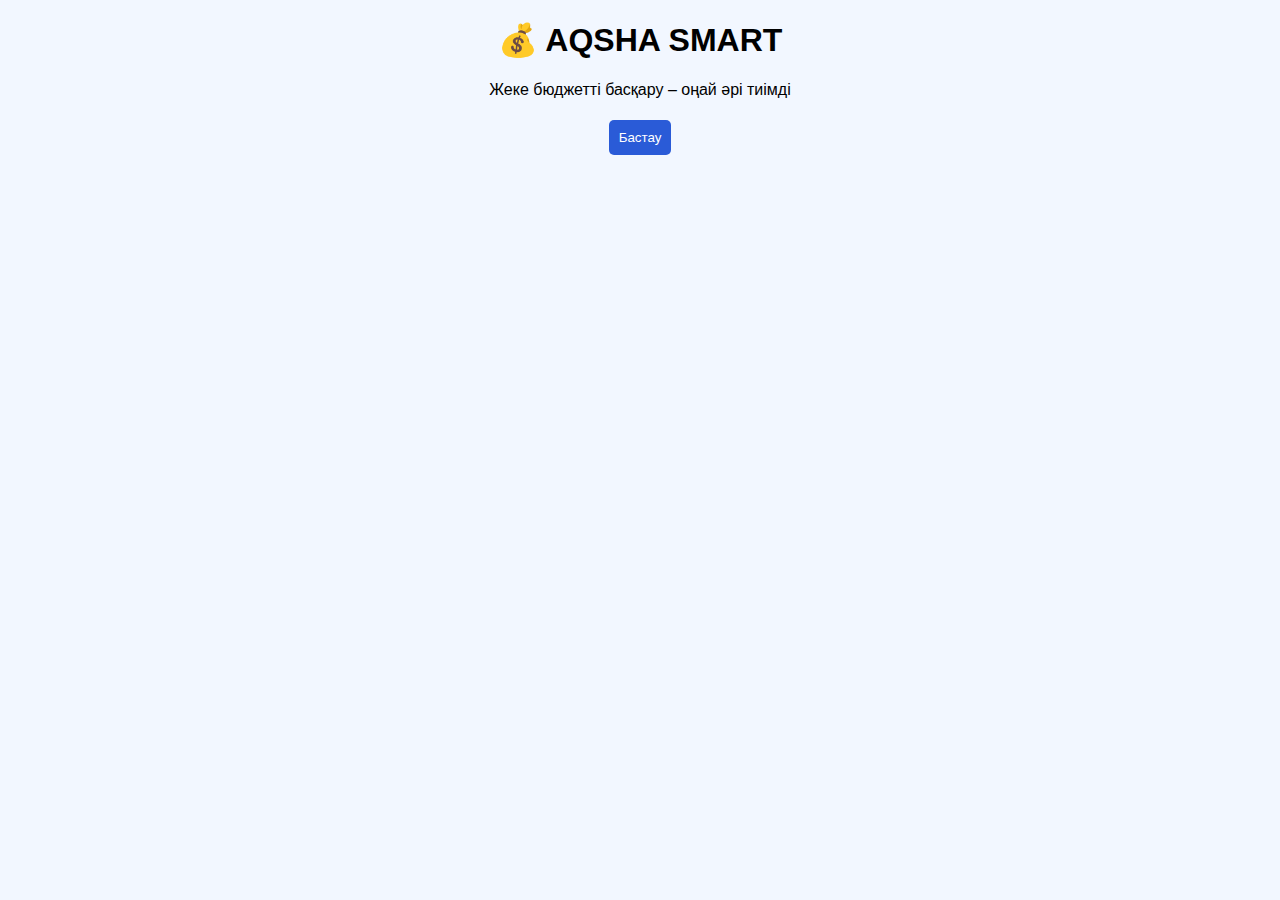
<file: index.html>
<!DOCTYPE html>
<html lang="kk">
<head>
  <meta charset="UTF-8">
  <title>AQSHA SMART</title>
  <link rel="stylesheet" href="style.css">
</head>
<body>

<h1>💰 AQSHA SMART</h1>
<p>Жеке бюджетті басқару – оңай әрі тиімді</p>

<a href="budget.html">
  <button>Бастау</button>
</a>

</body>
</html>
</file>
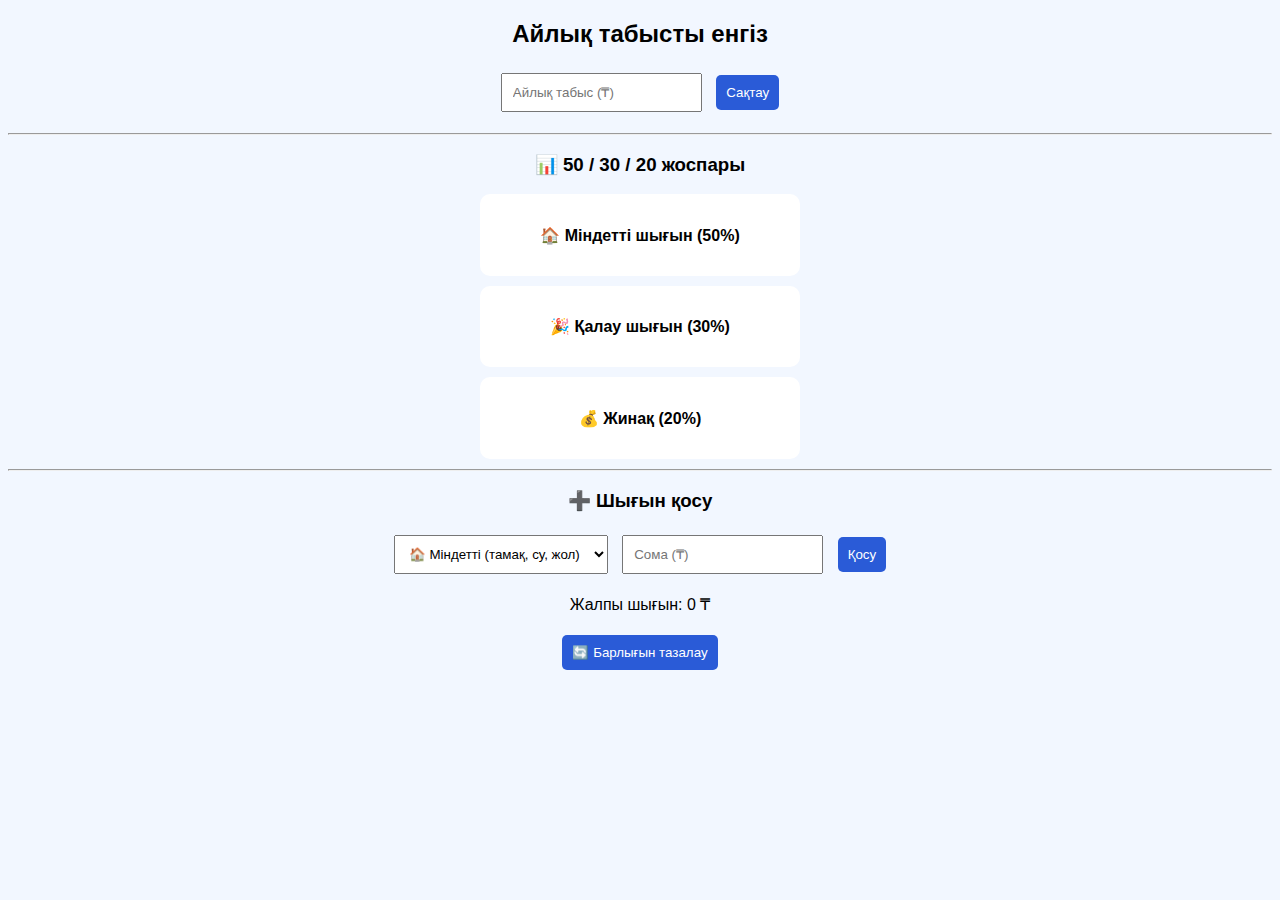
<file: budget.html>
<!DOCTYPE html>
<html lang="kk">
<head>
  <meta charset="UTF-8">
  <title>AQSHA SMART</title>
  <link rel="stylesheet" href="style.css">
</head>
<body>

<h2>Айлық табысты енгіз</h2>
<input type="number" id="income" placeholder="Айлық табыс (₸)">
<button onclick="saveIncome()">Сақтау</button>

<p id="dailyLimit"></p>

<hr>

<h3>📊 50 / 30 / 20 жоспары</h3>

<div class="box">
  <h4>🏠 Міндетті шығын (50%)</h4>
  <p id="needTotal"></p>
  <p id="needSpent"></p>
  <p id="needLeft"></p>
</div>

<div class="box">
  <h4>🎉 Қалау шығын (30%)</h4>
  <p id="wantTotal"></p>
  <p id="wantSpent"></p>
  <p id="wantLeft"></p>
</div>

<div class="box">
  <h4>💰 Жинақ (20%)</h4>
  <p id="saveTotal"></p>
  <p id="saveCurrent"></p>
</div>

<hr>

<h3>➕ Шығын қосу</h3>

<select id="category">
  <option value="need">🏠 Міндетті (тамақ, су, жол)</option>
  <option value="want">🎉 Қалау (кафе, кино)</option>
  <option value="save">💰 Жинақ</option>
</select>

<input type="number" id="amount" placeholder="Сома (₸)">
<button onclick="addExpense()">Қосу</button>

<p id="total">Жалпы шығын: 0 ₸</p>

<button onclick="resetAll()">🔄 Барлығын тазалау</button>

<script src="script.js"></script>
</body>
</html>
</file>
<file: style.css>
body {
  font-family: Arial;
  background: #f2f7ff;
  text-align: center;
}

input, select, button {
  padding: 10px;
  margin: 5px;
}

button {
  background: #2a5bd7;
  color: white;
  border: none;
  border-radius: 5px;
}

.box {
  background: white;
  margin: 10px auto;
  padding: 10px;
  width: 300px;
  border-radius: 10px;
}
</file>
